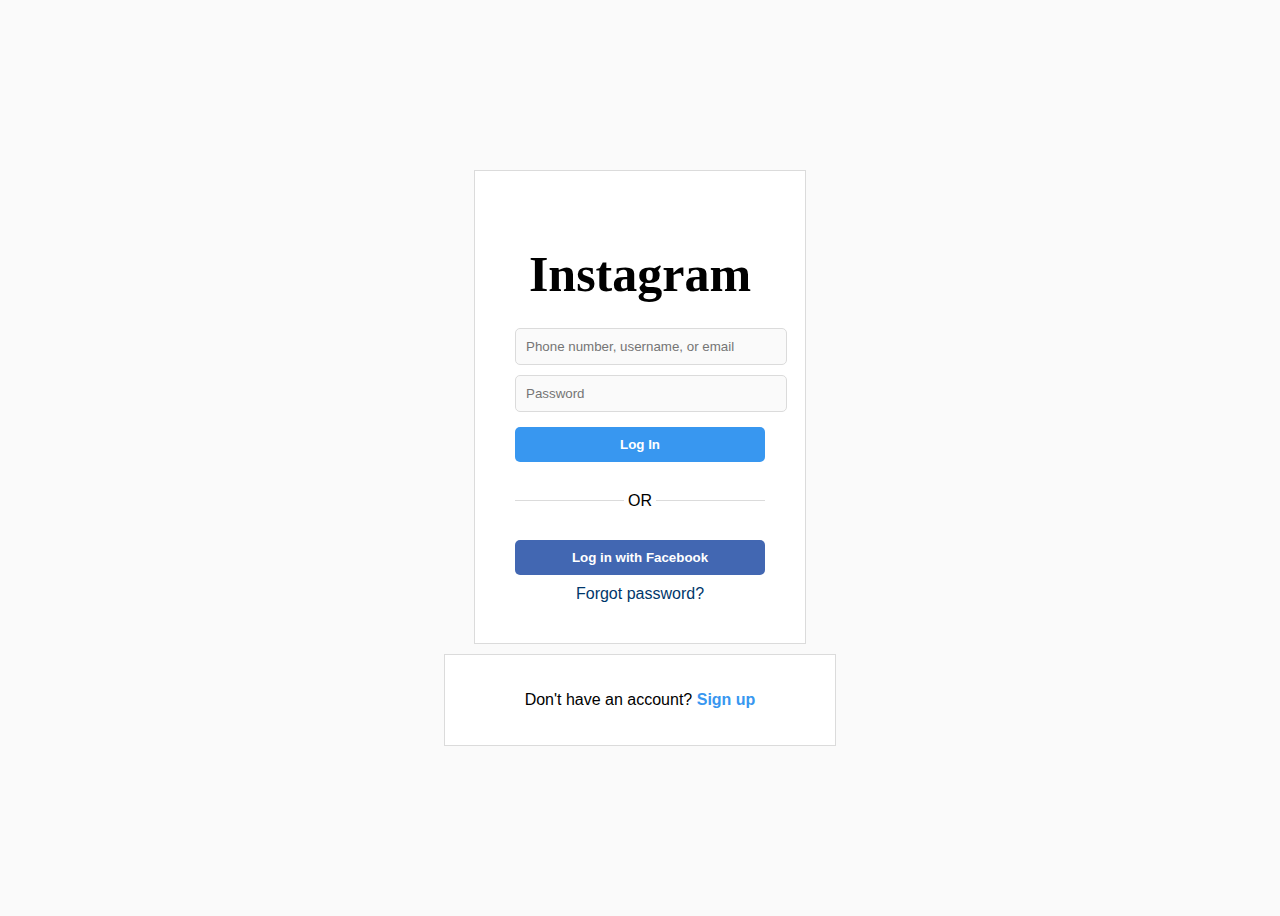
<file: index.html>
<!DOCTYPE html>
<html lang="en">
<head>
    <meta charset="UTF-8">
    <meta name="viewport" content="width=device-width, initial-scale=1.0">
    <link rel="icon" href="img/942f2baae65aa6a4b55728041ec8fed5.jpg">
    <title>Instagram</title>
    <link rel="stylesheet" href="style.css">
</head>
<body>
    <div class="login-container">
        <div class="login-box">
            <h1>Instagram</h1>
            <form id="loginForm">
                <input type="text" id="username" placeholder="Phone number, username, or email" required>
                <input type="password" id="password" placeholder="Password" required>
                <button type="submit">Log In</button>
            </form>
            <div class="divider">OR</div>
            <button type="button" class="fb-login">Log in with Facebook</button>
            <a href="#" class="forgot-password">Forgot password?</a>
        </div>
        <div class="signup-box">
            <p>Don't have an account? <a href="#">Sign up</a></p>
        </div>
    </div>
    <script src="script.js"></script>
</body>
</html>
</file>
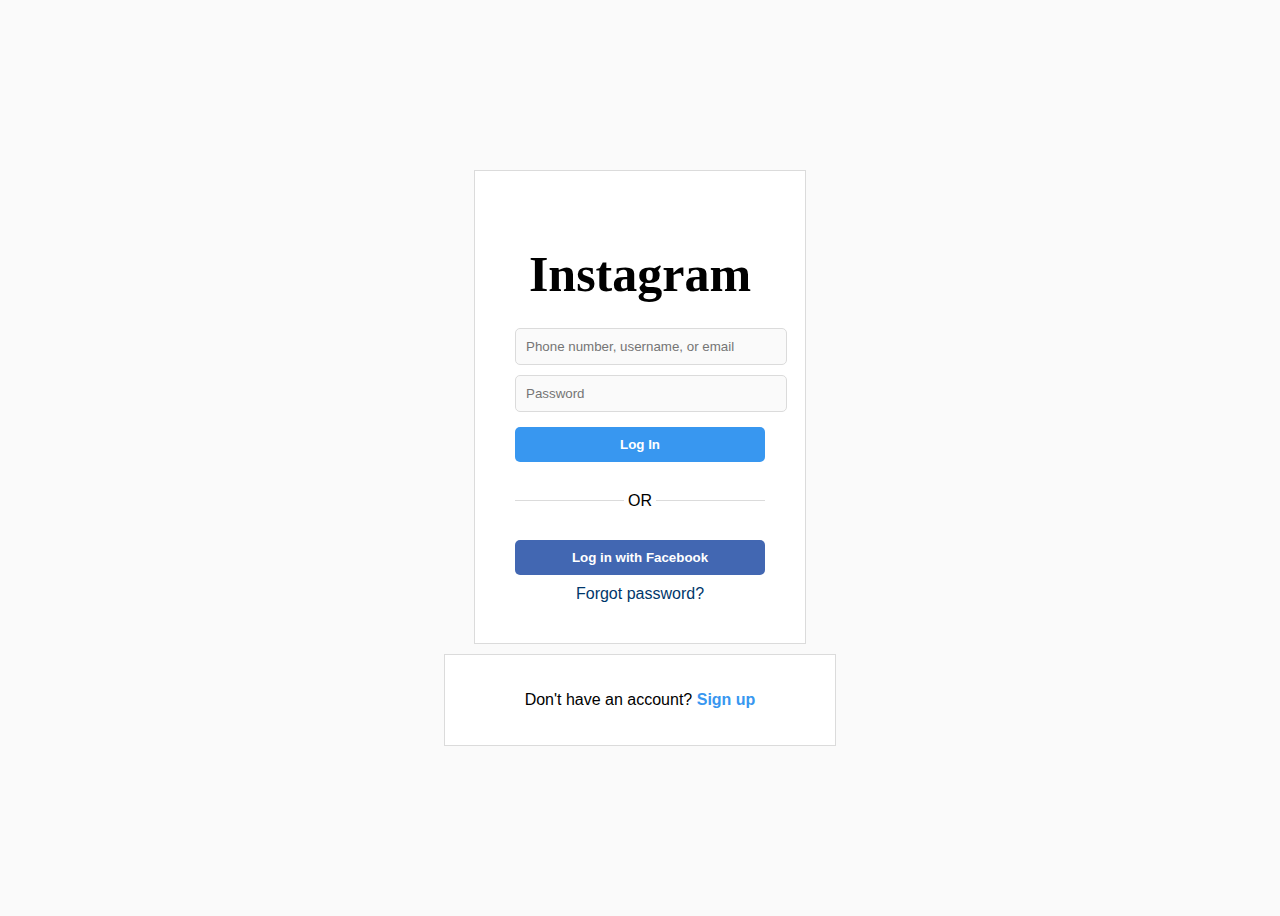
<file: insta.html>
<!DOCTYPE html>
<html lang="en">
<head>
    <meta charset="UTF-8">
    <meta name="viewport" content="width=device-width, initial-scale=1.0">
    <!-- <link rel="icon" href="img/942f2baae65aa6a4b55728041ec8fed5.jpg"> -->
    <title>Instagram</title>
    <link rel="stylesheet" href="style.css">
</head>
<body>
    <div class="login-container">
        <div class="login-box">
            <h1>Instagram</h1>
            <form id="loginForm">
                <input type="text" id="username" placeholder="Phone number, username, or email" required>
                <input type="password" id="password" placeholder="Password" required>
                <button type="submit">Log In</button>
            </form>
            <div class="divider">OR</div>
            <button type="button" class="fb-login">Log in with Facebook</button>
            <a href="#" class="forgot-password">Forgot password?</a>
        </div>
        <div class="signup-box">
            <p>Don't have an account? <a href="#">Sign up</a></p>
        </div>
    </div>
    <script src="script.js"></script>
</body>
</html>
</file>
<file: style.css>
body {
    display: flex;
    justify-content: center;
    align-items: center;
    height: 100vh;
    background-color: #fafafa;
    font-family: Arial, sans-serif;
}

.login-container {
    display: flex;
    flex-direction: column;
    align-items: center;
}

.login-box {
    background-color: white;
    border: 1px solid #dbdbdb;
    padding: 40px;
    text-align: center;
    width: 250px;
    margin-bottom: 10px;
}

h1 {
    font-family: 'Cookie', cursive;
    font-size: 50px;
    margin-bottom: 20px;
}

input[type="text"],
input[type="password"] {
    width: 100%;
    padding: 10px;
    margin: 5px 0;
    border: 1px solid #dbdbdb;
    border-radius: 5px;
    background-color: #fafafa;
}

button {
    width: 100%;
    padding: 10px;
    margin: 10px 0;
    border: none;
    border-radius: 5px;
    background-color: #3897f0;
    color: white;
    font-weight: bold;
    cursor: pointer;
}

button.fb-login {
    background-color: #4267b2;
}

.divider {
    display: flex;
    align-items: center;
    text-align: center;
    margin: 20px 0;
}

.divider::before,
.divider::after {
    content: '';
    flex: 1;
    border-bottom: 1px solid #dbdbdb;
}

.divider:not(:empty)::before {
    margin-right: .25em;
}

.divider:not(:empty)::after {
    margin-left: .25em;
}

.forgot-password {
    color: #00376b;
    text-decoration: none;
}

.signup-box {
    background-color: white;
    border: 1px solid #dbdbdb;
    padding: 20px;
    text-align: center;
    width: 350px;
}

.signup-box a {
    color: #3897f0;
    text-decoration: none;
    font-weight: bold;
}
</file>
